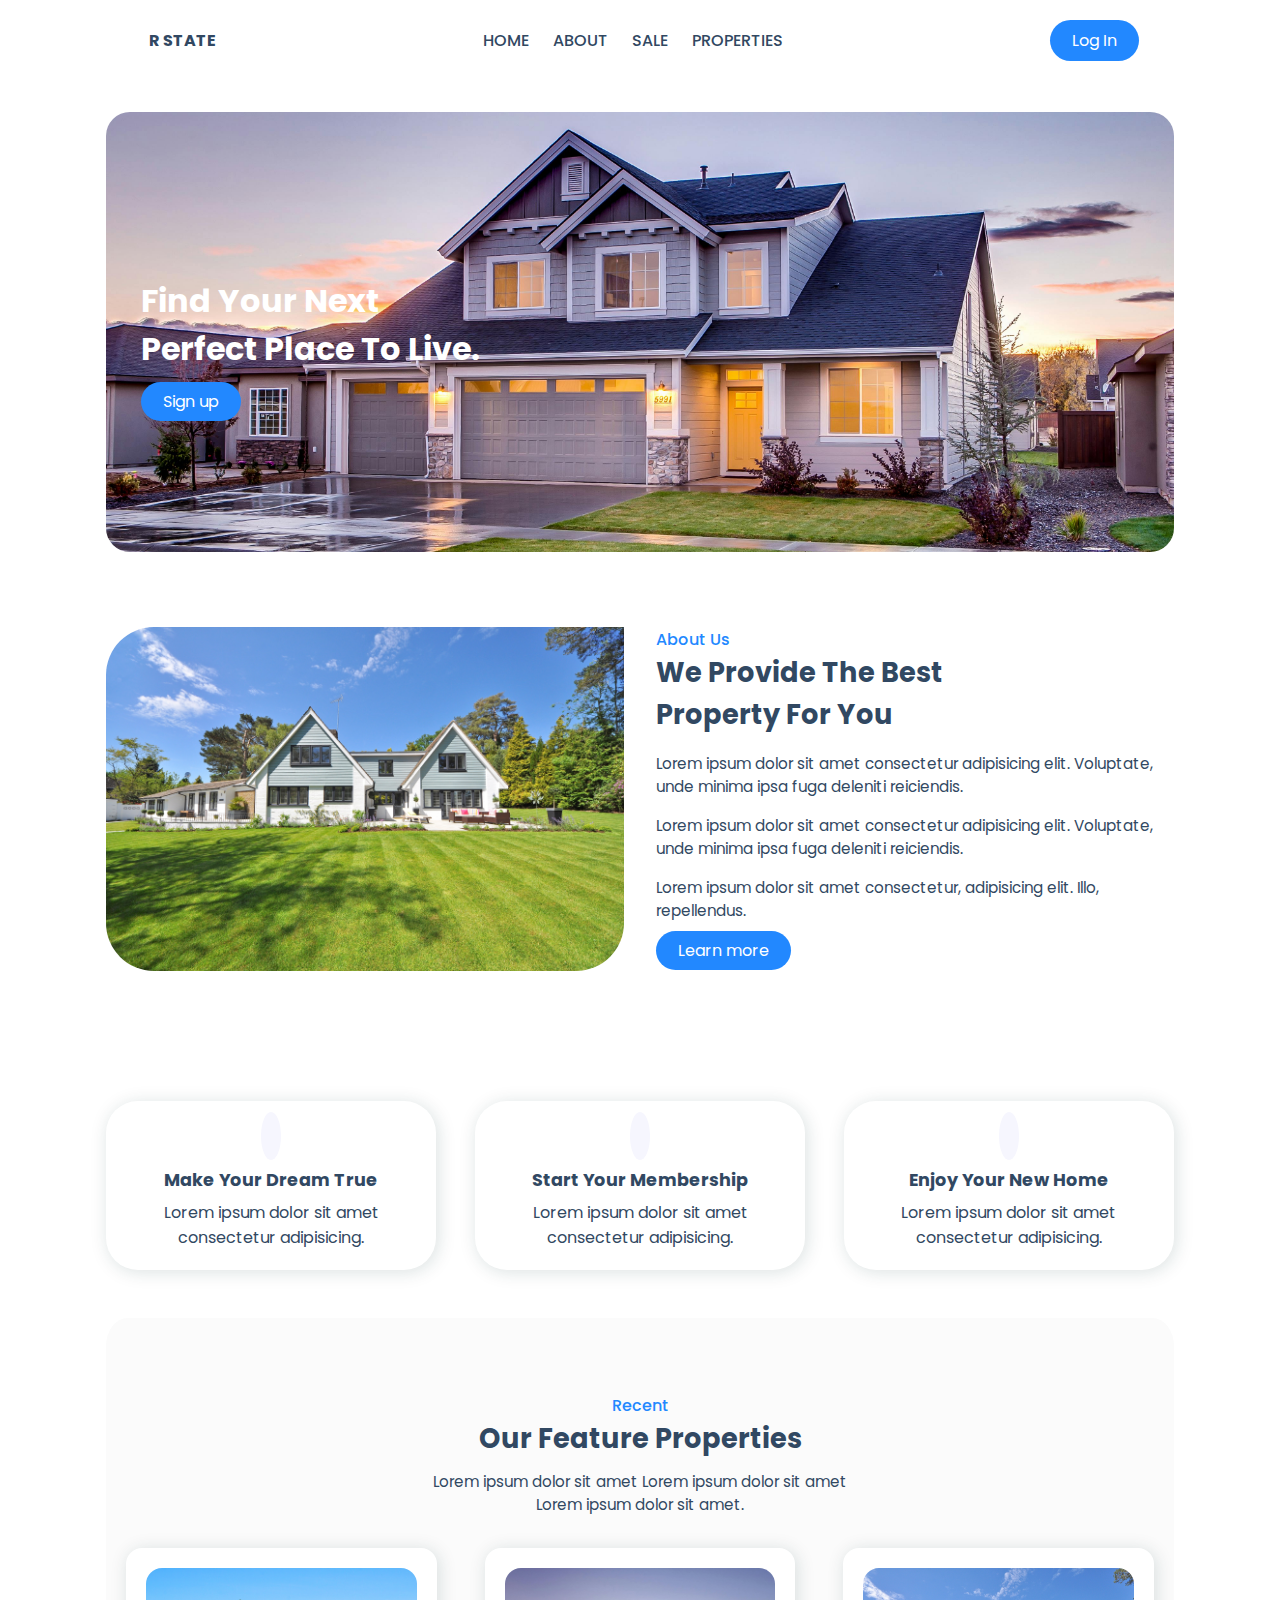
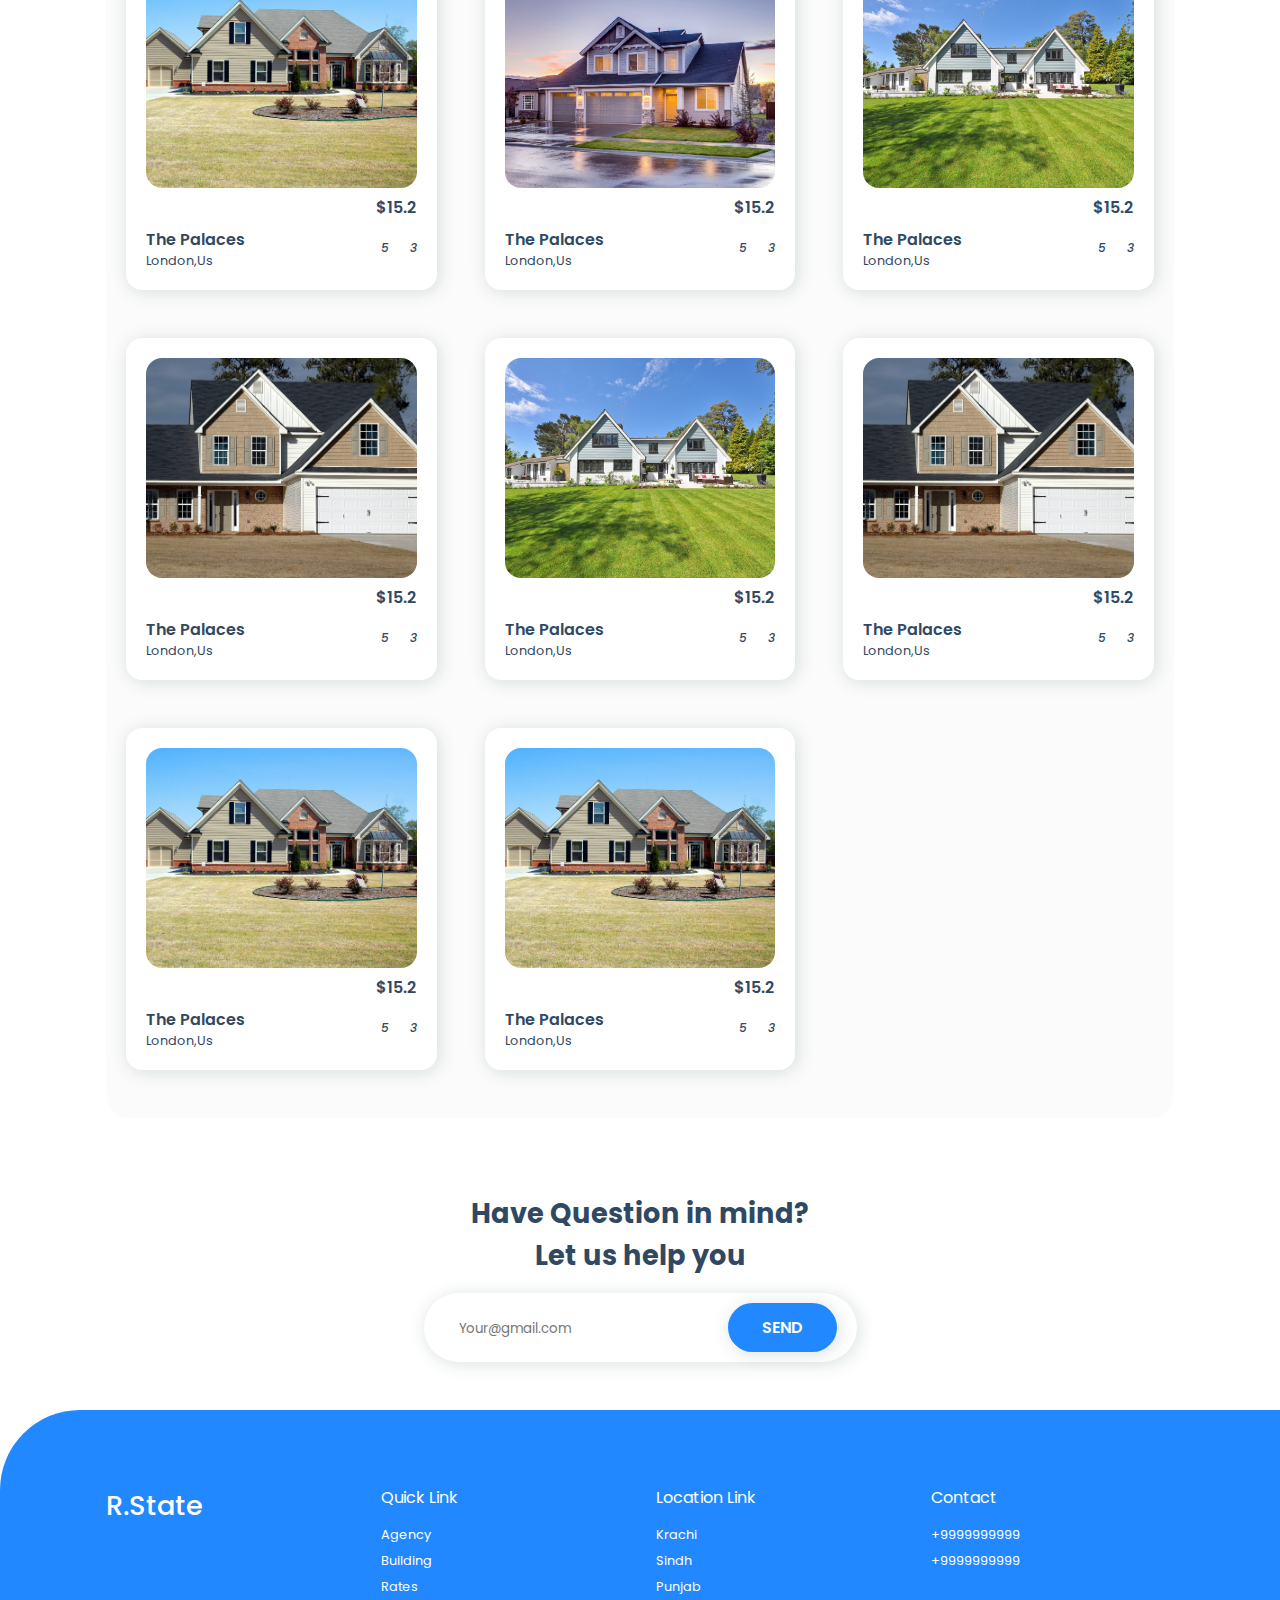
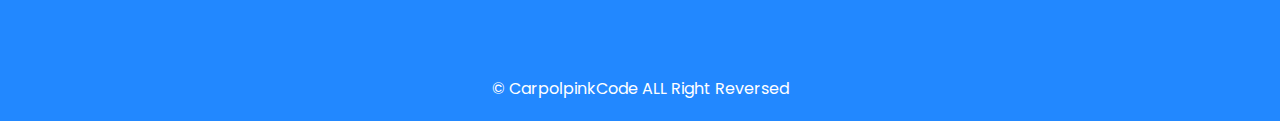
<file: index.html>
<!DOCTYPE html>
<html lang="en">

<head>
  <meta charset="UTF-8">
  <meta name="viewport" content="width=device-width, initial-scale=1.0">
  <title>Rent State</title>
  <!-- link to css -->
  <link rel="stylesheet" href="style.css">
  <!-- fontawesomicon -->
  <link rel="stylesheet" href="https://cdnjs.cloudflare.com/ajax/libs/font-awesome/6.4.2/css/all.min.css"
    integrity="sha512-z3gLpd7yknf1YoNbCzqRKc4qyor8gaKU1qmn+CShxbuBusANI9QpRohGBreCFkKxLhei6S9CQXFEbbKuqLg0DA=="
    crossorigin="anonymous" referrerpolicy="no-referrer" />

  <link rel="stylesheet" href="https://cdnjs.cloudflare.com/ajax/libs/animate.css/4.1.1/animate.min.css" />

</head>

<body>
  <!--NavBar  -->
  <header>
    <div class="nav container">
      <!-- logo -->
      <a href="index.html" class="logo"><i class="fa-solid fa-house"></i>R State</a>
      <!-- menu-icon -->
      <input type="checkbox" id="menu">
      <label for="menu" <i class="fa-solid fa-bars" id="menu-icon"></i></label>
      <!-- nav list -->
      <ul class="navbar">
        <li><a href="#home">HOME</a></li>
        <li><a href="#about">ABOUT</a></li>
        <li><a href="#sale">SALE</a></li>
        <li><a href="#properties">PROPERTIES</a></li>
      </ul>
      <!-- log in button -->
      <a href="login.html" class="btn">Log In</a>
    </div>
    </header>
    <!-- home -->
    <section class="home container" id="home">
      <div class="home-text">
        <h1>Find Your Next   <br> Perfect Place To Live.</h1>
        <a href="sign-up.html" class="btn">Sign up</a>
      </div>
    </section>


    <!-- about -->
    <section class="about container" id="about">
      <div class="about-img">
        <img src="image/2.jpg" alt="">
      </div>
      <div class="about-text">
        <span>About us</span>
        <h2>We Provide The Best <br> Property For You</h2>
        <p>Lorem ipsum dolor sit amet consectetur adipisicing elit. Voluptate, unde minima ipsa fuga deleniti
          reiciendis.</p>
        <p>Lorem ipsum dolor sit amet consectetur adipisicing elit. Voluptate, unde minima ipsa fuga deleniti
          reiciendis.</p>
        <p>Lorem ipsum dolor sit amet consectetur, adipisicing elit. Illo, repellendus.</p>
        <a href="#" class="btn">Learn more</a>
      </div>
    </section>


    <!-- sale -->
    <section class="sales container" id="sale">
      <!-- box 1 -->
      <div class="box">
        <i class="fa-solid fa-user"></i>
        <h3>Make your dream true</h3>
        <p>Lorem ipsum dolor sit amet consectetur adipisicing.</p>
      </div>

      <!-- box 2 -->
      <div class="box">
        <i class="fa-solid fa-desktop"></i>
        <h3>Start your membership </h3>
        <p>Lorem ipsum dolor sit amet consectetur adipisicing.</p>
      </div>

      <!-- box 3 -->
      <div class="box">
        <i class="fa-solid fa-house"></i>
        <h3>Enjoy your new home</h3>
        <p>Lorem ipsum dolor sit amet consectetur adipisicing.</p>
      </div>
    </section>


    <!-- properties -->
    <section class="properties container" id="properties">
      <div class="heading">
        <span>recent</span>
        <h2>Our feature properties</h2>
        <p>Lorem ipsum dolor sit amet Lorem ipsum dolor sit amet <br>Lorem ipsum dolor sit amet.</p>
      </div>
      <div class="properties-container container">
        <!-- box 1 -->
        <div class="box">
          <img src="image/3.jpg" alt="">
          <h3>$15.2</h3>
          <div class="content">
            <div class="text">
              <h3>the palaces</h3>
              <p>london,us</p>
            </div>
            <div class="icon">
              <i class="fa-solid fa-bed"><span>5</span></i>
              <i class="fa-solid fa-bath"><span>3</span></i>
            </div>
          </div>
        </div>

        <!-- box 2 -->
        <div class="box">
          <img src="image/5.jpg" alt="">
          <h3>$15.2</h3>
          <div class="content">
            <div class="text">
              <h3>the palaces</h3>
              <p>london,us</p>
            </div>
            <div class="icon">
              <i class="fa-solid fa-bed"><span>5</span></i>
              <i class="fa-solid fa-bath"><span>3</span></i>
            </div>
          </div>
        </div>

        <!-- box 3 -->
        <div class="box">
          <img src="image/2.jpg" alt="">
          <h3>$15.2</h3>
          <div class="content">
            <div class="text">
              <h3>the palaces</h3>
              <p>london,us</p>
            </div>
            <div class="icon">
              <i class="fa-solid fa-bed"><span>5</span></i>
              <i class="fa-solid fa-bath"><span>3</span></i>
            </div>
          </div>
        </div>


        <!-- box 4 -->
        <div class="box">
          <img src="image/4.jpg" alt="">
          <h3>$15.2</h3>
          <div class="content">
            <div class="text">
              <h3>the palaces</h3>
              <p>london,us</p>
            </div>
            <div class="icon">
              <i class="fa-solid fa-bed"><span>5</span></i>
              <i class="fa-solid fa-bath"><span>3</span></i>
            </div>
          </div>
        </div>


        <!-- box 5 -->
        <div class="box">
          <img src="image/2.jpg" alt="">
          <h3>$15.2</h3>
          <div class="content">
            <div class="text">
              <h3>the palaces</h3>
              <p>london,us</p>
            </div>
            <div class="icon">
              <i class="fa-solid fa-bed"><span>5</span></i>
              <i class="fa-solid fa-bath"><span>3</span></i>
            </div>
          </div>
        </div>


        <!-- box 6 -->
        <div class="box">
          <img src="image/4.jpg" alt="">
          <h3>$15.2</h3>
          <div class="content">
            <div class="text">
              <h3>the palaces</h3>
              <p>london,us</p>
            </div>
            <div class="icon">
              <i class="fa-solid fa-bed"><span>5</span></i>
              <i class="fa-solid fa-bath"><span>3</span></i>
            </div>
          </div>
        </div>


        <!-- box 7 -->
        <div class="box">
          <img src="image/3.jpg" alt="">
          <h3>$15.2</h3>
          <div class="content">
            <div class="text">
              <h3>the palaces</h3>
              <p>london,us</p>
            </div>
            <div class="icon">
              <i class="fa-solid fa-bed"><span>5</span></i>
              <i class="fa-solid fa-bath"><span>3</span></i>
            </div>
          </div>
        </div>

<!-- box 8 -->
        <div class="box">
          <img src="image/3.jpg" alt="">
          <h3>$15.2</h3>
          <div class="content">
            <div class="text">
              <h3>the palaces</h3>
              <p>london,us</p>
            </div>
            <div class="icon">
              <i class="fa-solid fa-bed"><span>5</span></i>
              <i class="fa-solid fa-bath"><span>3</span></i>
            </div>
          </div>
        </div>
      </div>
      
    </section>

<section class="newletter container">
<h2>Have Question in mind? <br> Let us help you<br></h2>
<form action="">
<input type="text" class="" id="email-box" placeholder="Your@gmail.com" required>
<input type="submit" class="btn" value="Send">
</form>
</section>


<section class="footer">
<div class="footer-container container">
<h2>r.state</h2>
<div class="footer-box">
<h3>Quick link</h3>
<a href="#">agency</a>
<a href="#">building</a>
<a href="#">rates</a>
</div>

<div class="footer-box">
<h3>location link</h3>
<a href="#">krachi</a>
<a href="#">sindh</a>
<a href="#">punjab</a>
</div>

<div class="footer-box">
<h3>contact</h3>
<a href="#">+9999999999</a>
<a href="#">+9999999999</a>
<div class="social">
<a href="#"><i class="fa-brands fa-facebook"></i></a>
<a href="#"><i class="fa-brands fa-twitter"></i></a>
<a href="#"><i class="fa-brands fa-youtube"></i></a>
</div>
</div>

</div>
</section>

<!-- copywrite-->
<div class="copywrite">
<p>&#169; CarpolpinkCode ALL Right Reversed</p>

</div>


</body>

</html>
</file>
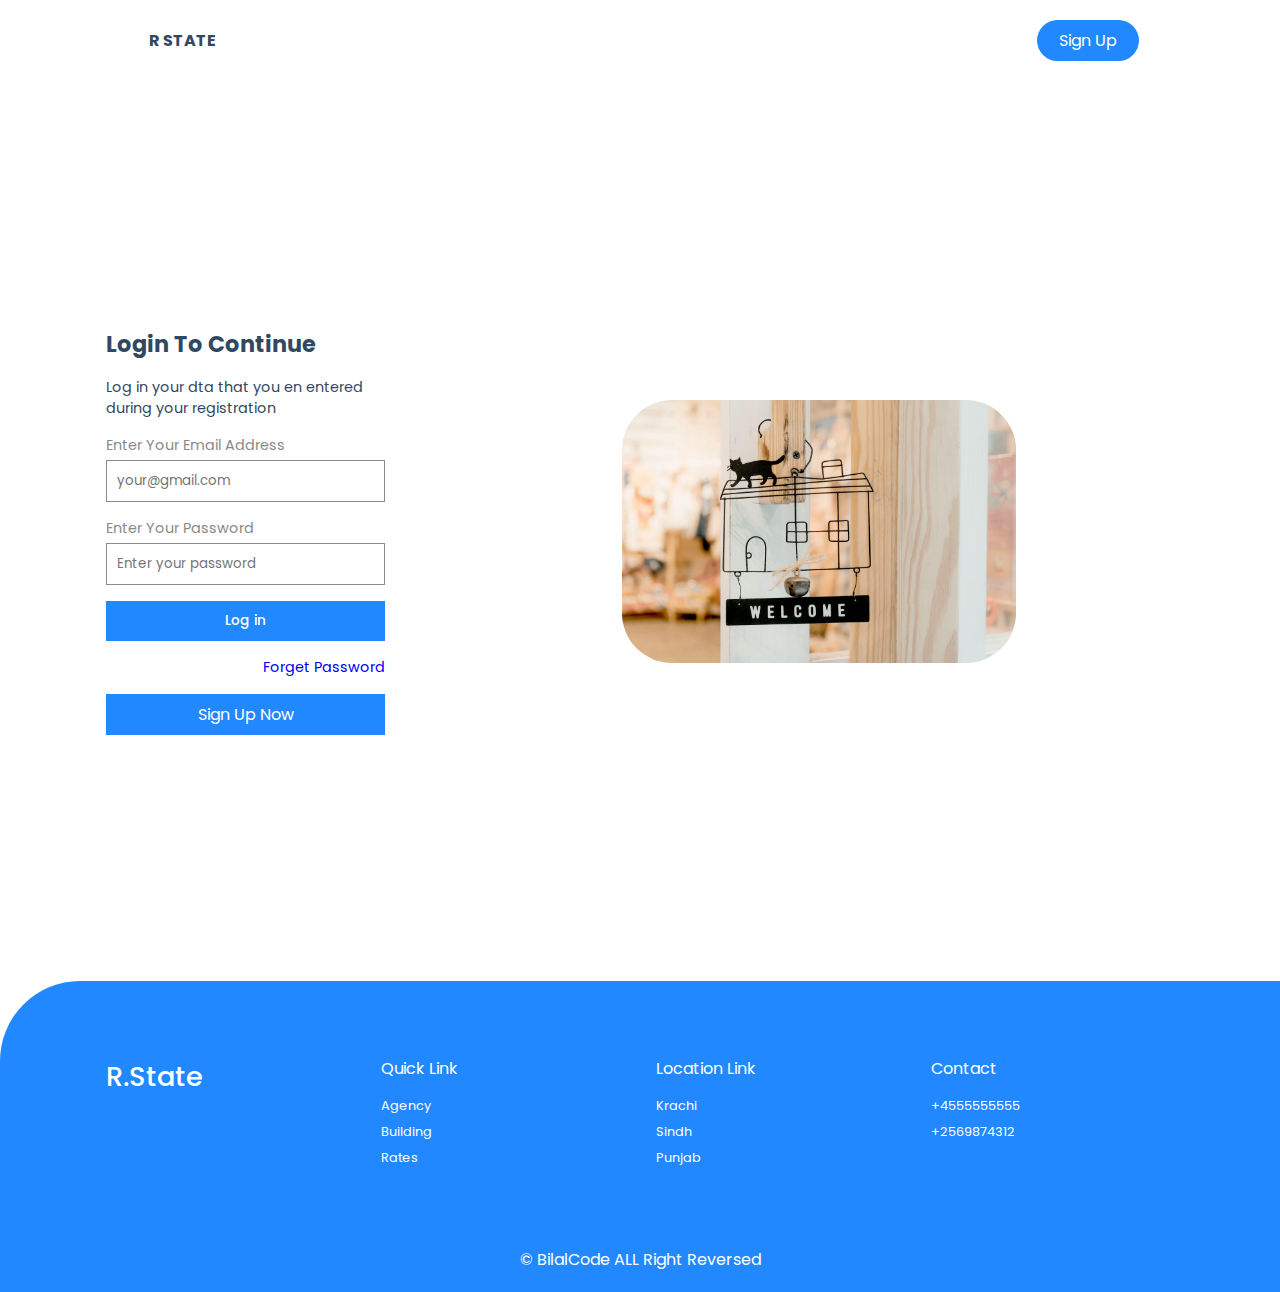
<file: login.html>
<!DOCTYPE html>
<html lang="en">

<head>
  <meta charset="UTF-8">
  <meta name="viewport" content="width=device-width, initial-scale=1.0">
  <title>Log In</title>
  <!-- link to css -->
  <link rel="stylesheet" href="style.css">
  <!-- fontawesomicon -->
  <link rel="stylesheet" href="https://cdnjs.cloudflare.com/ajax/libs/font-awesome/6.4.2/css/all.min.css"
    integrity="sha512-z3gLpd7yknf1YoNbCzqRKc4qyor8gaKU1qmn+CShxbuBusANI9QpRohGBreCFkKxLhei6S9CQXFEbbKuqLg0DA=="
    crossorigin="anonymous" referrerpolicy="no-referrer" />

  <link rel="stylesheet" href="https://cdnjs.cloudflare.com/ajax/libs/animate.css/4.1.1/animate.min.css" />

</head>

<body>
  <!--NavBar  -->
  <heade>
    <div class="nav container">
      <!-- logo -->
      <a href="index.html" class="logo"><i class="fa-solid fa-house"></i>R State</a>
      
      <!-- log in button -->
      <a href="sign-up.html" class="btn">Sign Up</a>
    </div>
    </header>

    <!-- log in -->
    <div class="login container">
    <div class="login-container">
    <h2>Login to continue</h2>
    <p>Log in your dta that you en entered during your registration<br></p>
    <!--login form -->
    <form action="">
    <span>Enter your email Address</span>
    <input type="email" placeholder="your@gmail.com" required>
    <span>Enter your password</span>
    <input type="password" placeholder="Enter your password" required>
<input type="submit" value="Log in" class="button">
<a href="sign-up.html">Forget Password</a>

    </form>
    <a href="sign-up.html" class="btn">Sign Up Now</a>
    </div>
    <!-- log in Image -->
    <div class="login-image">
    <img src="image/6.jpg" alt="">
    </div>

    </div>


    
<!-- footer -->
<section class="footer">
<div class="footer-container container">
<h2>r.state</h2>
<div class="footer-box">
<h3>Quick link</h3>
<a href="#">agency</a>
<a href="#">building</a>
<a href="#">rates</a>
</div>

<div class="footer-box">
<h3>location link</h3>
<a href="#">krachi</a>
<a href="#">sindh</a>
<a href="#">punjab</a>
</div>

<div class="footer-box">
<h3>contact</h3>
<a href="#">+4555555555</a>
<a href="#">+2569874312</a>
<div class="social">
<a href="#"><i class="fa-brands fa-facebook"></i></a>
<a href="#"><i class="fa-brands fa-twitter"></i></a>
<a href="#"><i class="fa-brands fa-youtube"></i></a>
</div>
</div>

</div>
</section>

<!-- copywrite-->
<div class="copywrite">
<p>&#169; BilalCode ALL Right Reversed</p>

</div>


</body>

</html>
</file>
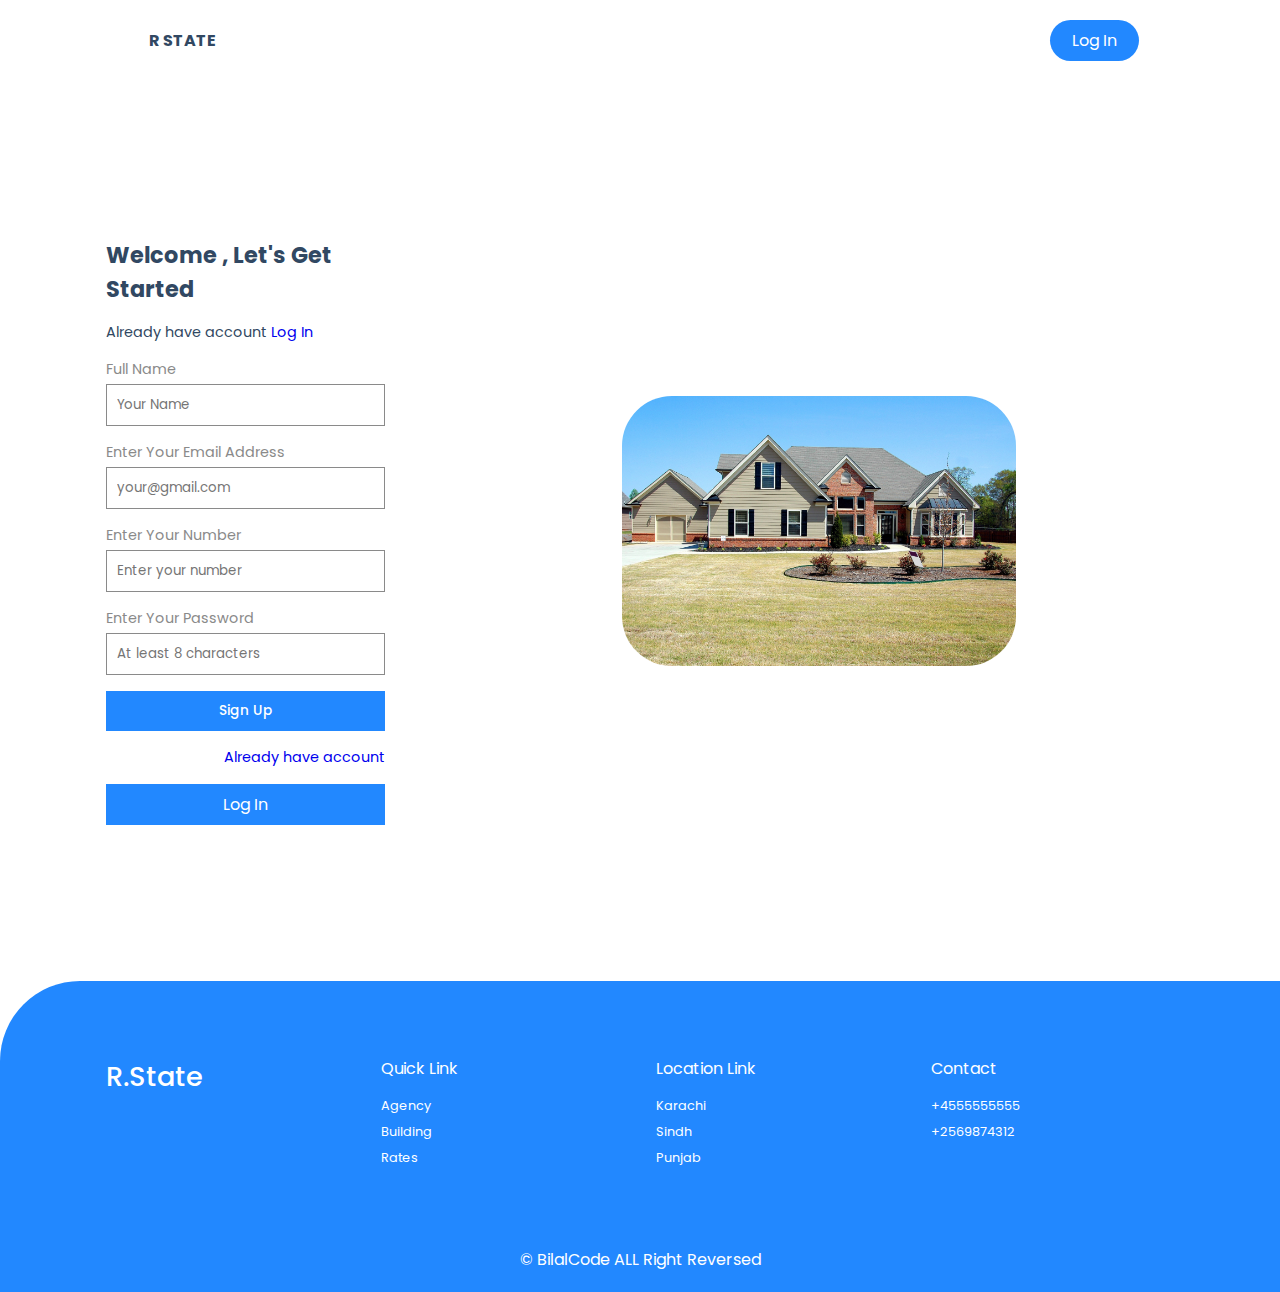
<file: sign-up.html>
<!DOCTYPE html>
<html lang="en">

<head>
  <meta charset="UTF-8">
  <meta name="viewport" content="width=device-width, initial-scale=1.0">
  <title>Sign Up</title>
  <!-- link to css -->
  <link rel="stylesheet" href="style.css">
  <!-- fontawesomicon -->
  <link rel="stylesheet" href="https://cdnjs.cloudflare.com/ajax/libs/font-awesome/6.4.2/css/all.min.css"
    integrity="sha512-z3gLpd7yknf1YoNbCzqRKc4qyor8gaKU1qmn+CShxbuBusANI9QpRohGBreCFkKxLhei6S9CQXFEbbKuqLg0DA=="
    crossorigin="anonymous" referrerpolicy="no-referrer" />

  <link rel="stylesheet" href="https://cdnjs.cloudflare.com/ajax/libs/animate.css/4.1.1/animate.min.css" />

</head>

<body>
  <!--NavBar  -->
  <heade>
    <div class="nav container">
      <!-- logo -->
      <a href="index.html" class="logo"><i class="fa-solid fa-house"></i>R State</a>
      
      <!-- log in button -->
      <a href="login.html" class="btn">Log In</a>
    </div>
    </header>

    <!-- Sign up -->
    <div class="login container">
    <div class="login-container">
    <h2>Welcome , Let's get started</h2>
    <p>Already have account <a href="login.html">Log In</a></p>
    <!--login form -->
    <form action="">
    <span>Full Name</span>
    <input type="text" placeholder="Your Name" required>
    <span>Enter your email Address</span>
    <input type="email" placeholder="your@gmail.com" required class="input">
    <span>Enter your number</span>
    <input type="email" placeholder="Enter your number" required>
    <span>Enter your password</span>
    <input type="password" placeholder="At least 8 characters" required>
<input type="submit" value="Sign Up" class="button">
<a href="login.html">Already have account</a>

    </form>
    <a href="login.html" class="btn">Log In</a>
    </div>
    <!-- log in Image -->
    <div class="login-image">
    <img src="image/3.jpg" alt="">
    </div>

    </div>


    
<!-- footer -->
<section class="footer">
<div class="footer-container container">
<h2>r.state</h2>
<div class="footer-box">
<h3>Quick link</h3>
<a href="#">agency</a>
<a href="#">building</a>
<a href="#">rates</a>
</div>

<div class="footer-box">
<h3>location link</h3>
<a href="#">karachi</a>
<a href="#">sindh</a>
<a href="#">punjab</a>
</div>

<div class="footer-box">
<h3>contact</h3>
<a href="#">+4555555555</a>
<a href="#">+2569874312</a>
<div class="social">
<a href="#"><i class="fa-brands fa-facebook"></i></a>
<a href="#"><i class="fa-brands fa-twitter"></i></a>
<a href="#"><i class="fa-brands fa-youtube"></i></a>
</div>
</div>

</div>
</section>

<!-- copywrite-->
<div class="copywrite">
<p>&#169; BilalCode ALL Right Reversed</p>
</div>


</body>
</html>
</file>
<file: style.css>
@import url('https://fonts.googleapis.com/css2?family=Dosis:wght@400;500;600;700;800&family=Inter:wght@300;400;500;600;700;800;900&family=Poppins:ital,wght@0,200;0,300;0,700;1,200;1,300;1,400;1,600;1,700;1,800&display=swap');

  *{
font-family: 'Poppins', sans-serif;
margin: 0;
padding: 0;
scroll-behavior: smooth;
scroll-padding-top: 4rem;
list-style: none;
text-decoration: none;
box-sizing: border-box;
  }
:root{
--main-color:#2288ff;
--second-color:#192f6a;
--text-color:#314862;
--bg-color:#fff;


/* box shadow */
--box-shadow:2px 2px 18px rgb(14 52 54 / 15%);
}
img{
width: 100%;
}
body{
color: var(--text-color);
}
section{
padding: 4.7rem 0 3rem;
}

.container{
max-width: 1068px;
margin-left: auto;
margin-right: auto;
}
header{
display: block;
width: 100%;
background: var(--bg-color);
position:fixed;
top: 0;
left: 0;
z-index: 100;
}
.nav{
display:flex;
justify-content:space-between;
align-items: center;
padding: 20px 35px;
}

.logo{
display: flex;
align-items: center;
column-gap: 0.5rem;
color: var(--text-color);
font-size: 1rem;
font-weight: 700;
text-transform: uppercase;
}
.logo .fa-solid{
font-size: 24px;
color: var(--main-color);
}
.navbar{
display: flex;
}
.navbar a{
padding: 8px 12px ;
color: var(--text-color);
font-size: 1rem;
text-transform: uppercase;
font-weight: 500;
}
.navbar a:hover{
color: var(--main-color);
}
#menu-icon{
font-size: 24px;
cursor: pointer;
display: none;
}
#menu{
display: none;
}
.btn{
padding: 8px 22px;
color: var(--bg-color);
background: var(--main-color);
border-radius: 5rem;
}
.btn:hover{
background:#3492fd;
}

/* home */
.home{
margin-top:7rem;
background-image: url(image/5.jpg);
background-size: cover;
background-position: center;
background-repeat: no-repeat;
height: 440px;
border-radius: 1.5rem;
display: flex;
align-items: center;
}
.home-text{
padding-left: 35px;
}
.home-text h1{
color: var(--bg-color);
font-size: 2rem;
margin-bottom: 1rem;
}

.about{
display: grid;
grid-template-columns:repeat(auto-fit,minmax(18rem,auto));
gap: 2rem;
}
.about-img img{
border-radius:3rem 0 3rem 3rem;
}
.about-text span{
font-size: 1rem;
font-weight: 500;
color: var(--main-color);
text-transform: capitalize;
}
.about-text p{
margin: 1rem 0 1rem;
font-size: 0.95rem;
}
.about-text h2{
font-size:1.7rem;
}

.sales{
display: grid;
grid-template-columns: repeat(auto-fit,minmax(240px,auto));
gap:2.4rem;

}
.sales .box{
box-shadow: var(--box-shadow);
background: var(--bg-color);
border-radius: 2rem;
text-align: center;
padding: 20px;
}
.sales .box:hover{
background: var(--main-color);
color: var(--bg-color);
transition: 0.4s all linear ;
transform: translateY(-10px);
cursor: pointer;
}
.sales .box .fa-solid{
border-radius: 50%;
background: #f6f6fe;
color: var(--main-color);
padding: 10px;
font-size: 20px;
}
.sales .box h3{
text-transform: capitalize;
margin:1rem 0 0.4rem 0;
font-size: 1.1rem;
}



/* properties */

.properties{
background: #fbfbfb;
border-radius: 2%;
}


.heading{
text-align: center;
margin-bottom:2rem;
}
.heading span{
text-transform:capitalize;
font-weight: 500;
color: var(--main-color);
}
.heading h2{
text-transform: capitalize;
font-size: 1.7rem;
}
.heading p{
font-size: 0.94855rem;
margin-top: 10px;
}


.properties-container{
display: grid;
grid-template-columns:repeat(auto-fit,minmax(260px,auto));
gap:3rem;
padding:0 20px;
}
.properties-container .box{
background: var(--bg-color);
box-shadow: var(--box-shadow);
border-radius: 1rem;
padding:20px;
cursor: pointer;
}
.properties-container .box:hover{
transform: translateY(-10px);
transition:0.5s;

}
.properties-container .box img{
border-radius:1rem;
object-fit: cover;
object-position: center;
height: 220px;
}
.properties-container .box h3{
font-size: 1rem;
float: right;
font-weight:600;
text-transform: capitalize;

}
.properties-container .box .content{
display: flex;
justify-content: space-between;
margin-top: 2rem;
}
.properties-container .box .content .text h3{
font-weight:600;
}
.properties-container .box .content .text p{
font-size: 0.8rem;
text-transform: capitalize;
}
.properties-container .box .content .icon{
display: flex;
align-items: center;
column-gap:1rem;
}
.properties-container .box .content .icon .fa-solid{
display: flex;
align-items: center;
font-size:20px;
}

.properties-container .box .content .icon span{
font-weight: 500;
font-size:12px;
margin-left: 5px;
}


.newletter{
display: flex;
align-items: center;
justify-content: center;
flex-direction: column;
row-gap:1rem;
text-align: center;
}
.newletter h2{
font-size: 1.7rem;
}
.newletter form{
background: var(--bg-color);
box-shadow: var(--box-shadow);
padding: 10px 20px;
border-radius: 45px;
}
.newletter input{
border: none;
outline: none;
padding-left: 15px;
caret-color: red;
}
.newletter .btn{
cursor: pointer;
font-size:1rem;
text-align: center;
padding:12px 34px;
font-weight: 600;
text-transform: uppercase;
box-shadow: var(--box-shadow);

}
.newletter #email-box{
width: 280px;
}


.footer{
background-color: var(--main-color);
color: var(--bg-color);
border-radius: 5rem 0 0 0;
}

.footer-container{
display: grid;
grid-template-columns: repeat(auto-fit,minmax(240px ,auto));
text-transform: capitalize;
gap: 2rem;
}

.footer-container h2{
font-size: 1.7rem;
font-weight: 500;
}

.footer-box{
display: flex;
flex-direction: column;
}

.footer-box h3{
margin-bottom: 1rem;
font-size: 1rem;
font-weight: 400;
}

.footer-box a{
margin-bottom: 0.5rem;
font-size: 0.8rem;
font-weight: 400;
color: var(--bg-color);
}

.footer a:hover{
color: var(--text-color);
}

.social a{
font-size: 20px;
margin-right: 1rem;
transition: 0.5s all linear;
}

.social a:hover{
color: var(--second-color);
}

.copywrite{
padding: 20px;
text-align: center;
background-color: var(--main-color);
color:var(--bg-color);
}

.login{
display: flex;
grid-template-columns:0.4fr 1fr;
align-items: center;
min-height:100vh;
/* margin-top: 2rem; */
}

.login-container{
display: flex;
flex-direction: column;
row-gap:1rem;
}

.login-container h2{
font-size: 1.4rem;
text-transform: capitalize;
}

.login-container p{
font-size: 0.9rem;
}

.login-container form{
flex-direction: column;
display: flex;
}

.login-container form span{
font-size: 0.9rem;
color: #8a8a8a;
margin-bottom:4px;
text-transform: capitalize;
}

.login-container form input{
border: 1px solid #8a8a8a;
margin-bottom: 1rem;
padding: 10px;
outline: none;
background: var(--bg-color);
}

.login-container form .button{
outline: none;
border: none;
background: var(--main-color);
color: var(--bg-color);
font-size: 0.85rem;
font-weight: 500;
}

.login-container form .button:hover{
background: #3492fd;
}

.login-container form a{
font-size: 0.9rem;
text-align: right;
}

.login-container .btn{
border-radius: 0;
text-align: center;
}

.login-image img{
width:50%;
justify-content: center;
display: flex;
align-items: center;
margin-left:30%;
border-radius: 50px;
user-select: none;
}


/* media query */
@media (max-width : 1080px) {
  .container{
  margin-left: 1rem;
  margin-right: 1rem;
  }
}
@media (max-width : 880px)
{
section{
padding: 4rem 0 3rem;
}
.properties-container{
grid-template-columns: repeat(auto-fit,minmax(200px,auto));
gap: 1rem;
padding:0 10px;
}

.footer-container{
grid-template-columns: repeat(auto-fit,minmax(200px,auto));
gap: 1rem;

}
.login{
grid-template-columns: 0.6fr 1fr;
}
}
@media (max-width:768px){
.nav{
padding: 10px 0;
}
#menu-icon{
display: initial;

}
.navbar{
position: absolute;
top: 100%;
left: 0;
right: 0;
display:flex;
flex-direction: column;
text-align: center;
background: var(--second-color);
clip-path: circle(0% at 100% 1%);
transition: 0.6s;
}
.navbar a{
display: block;
margin: 1rem;
padding: 10px;
color: var(--bg-color);
}
.navbar a:hover{
background: var(--main-color);
color: var(--bg-color);
transition: 0.2s;
}
#menu:checked ~ .navbar{
clip-path:circle(144% at 100% 1%);
}
.about-text span{
font-size: 0.9rem;
}
.about-text h2,.heading h2 ,.new-letter h2{
font-size: 1.4rem;
}
}
@media (max-width:638px)
{
.about-text{
text-align: center;
}
.about-img{
order: 2;
}
.login{
grid-template-columns: 0.8fr 1fr;
/* margin-top: 3rem; */
}
}
@media(max-width:572px)
{

.login-image{
display: none;

}
.login{
justify-content: center;
grid-template-columns: 1fr;
}
}

@media(max-width:442px)
{
.home-text{
padding-left: 14px;
}
.home-text h1{
font-size: 1.7rem;
}
.about-text h2,.heading h2 ,.new-letter h2{
font-size: 1.2rem;
}
.properties-container{
padding: 0;
}
.new-letter #email-box{
width:140px;
}
.footer{
border-radius: 3rem 0 0 0;

}
}
</file>
